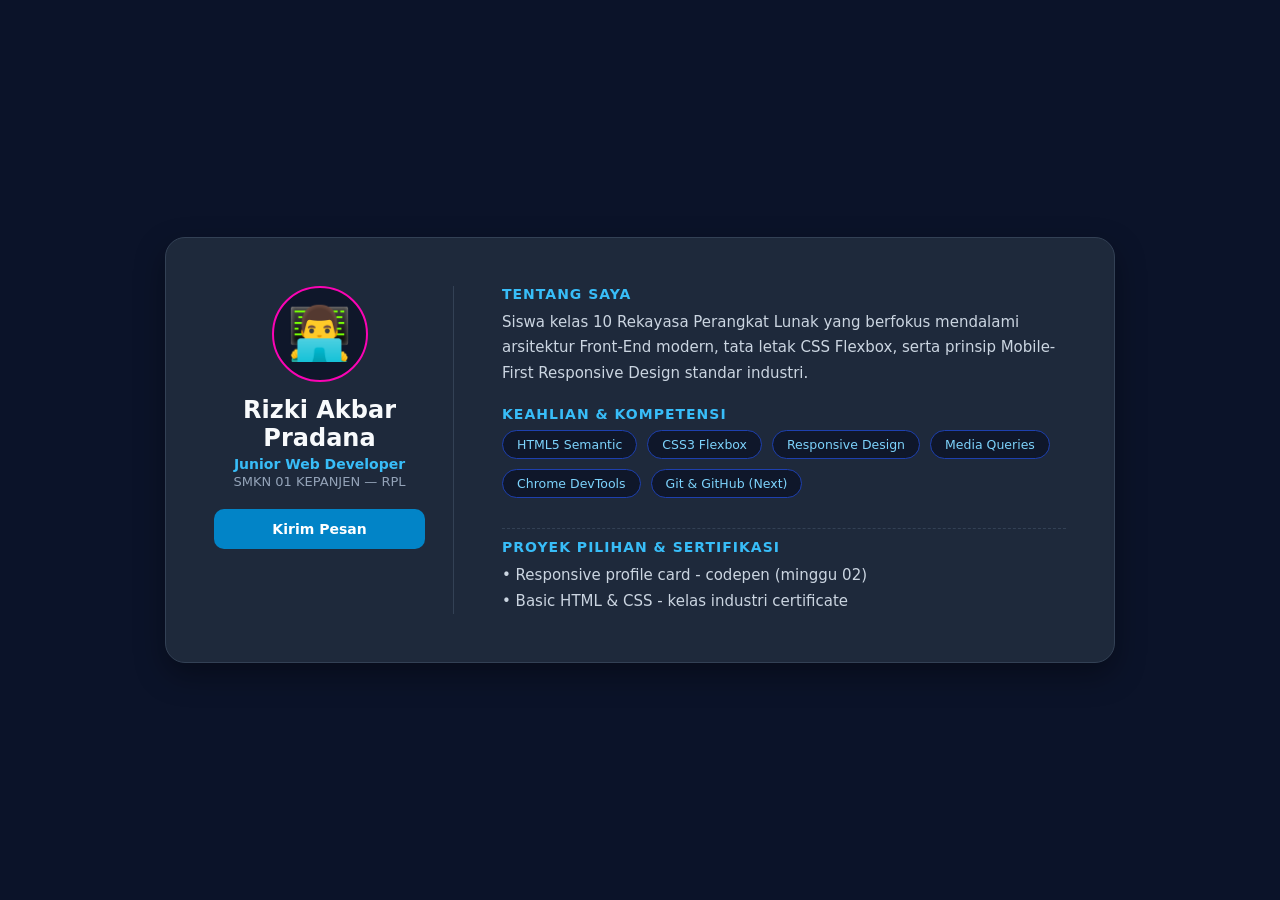
<file: Index.html>
<!DOCTYPE html>
<html lang="id">
<head>
  <meta charset="UTF-8">
  <meta name="viewport" content="width=device-width, initial-scale=1.0">
  <link rel="stylesheet" href="style.css">
  <title> Digital Responsive - [Rizki Akbar Pradana]</title>
</head>
<body>

  <main class="page-wrapper">
    <!-- Kartu Profil Utama -->
    <article class="profile-card">

      <!-- Kolom Kiri / Header Profil -->
      <header class="card-aside">
        <div class="avatar-box">
          <span class="avatar-icon">👨‍💻</span>
        </div>
        <h1 class="student-name">Rizki Akbar Pradana</h1>
        <p class="student-role">Junior Web Developer</p>
        <p class="student-school">SMKN 01 KEPANJEN — RPL</p>
        <a href="mailto:rizkiakbartugaskanesa@gmail.com" class="btn-contact">Kirim Pesan</a>
      </header>

      <!-- Kolom Kanan / Konten Detail -->
      <section class="card-content">
        <div class="bio-section">
          <h2 class="section-heading">Tentang Saya</h2>
          <p class="bio-text">
            Siswa kelas 10 Rekayasa Perangkat Lunak yang berfokus mendalami
            arsitektur Front-End modern, tata letak CSS Flexbox, serta prinsip
            Mobile-First Responsive Design standar industri.
          </p>
        </div>

        <div class="skills-section">
          <h2 class="section-heading">Keahlian & Kompetensi</h2>
          <div class="skill-matrix">
            <div class="skill-badge">HTML5 Semantic</div>
            <div class="skill-badge">CSS3 Flexbox</div>
            <div class="skill-badge">Responsive Design</div>
            <div class="skill-badge">Media Queries</div>
            <div class="skill-badge">Chrome DevTools</div>
            <div class="skill-badge">Git & GitHub (Next)</div>
          </div>
        </div>

        <!--tantangan: section baru (hanya muncul bagus di dekstop)-->
        <div class="extra-section">
          <h2 class="section-heading">Proyek Pilihan & Sertifikasi</h2>
          <p class="bio-text">
             • Responsive profile card - codepen (minggu 02)<br>
             • Basic HTML & CSS - kelas industri certificate
          </p>
        </div>
       </section>

      </article>
     </main>
  
</body>
</html>
</file>
<file: style.css>
/* ===== 1. RESET & VARIABEL GLOBAL ===== */
* {
  margin: 0;
  padding: 0;
  box-sizing: border-box;
}

body {
  font-family: 'Segoe UI', system-ui, -apple-system, sans-serif;
  background-color: #0b1329;/* latar gelap modern */
  color: #e2e8f0;
  min-height: 100vh;
  display: flex;
  justify-content: center;
  align-items: center;
  padding: 16px;
}

.page-wrapper {
  width: 100%;
  max-width: 820px;
}

/* ===== 2. KARTU PROFIL (MOBILE: COLUMN) ===== */
.profile-card {
  background-color: #1e293b;
  border: 1px solid #334155;
  border-radius: 20px;
  padding: 28px;
  box-shadow: 0 12px 30px rgba(0, 0, 0, 0.35);
  display: flex;
  flex-direction: column;/* bertumpuk vertikal di hp */
  gap: 24px;
}

/* ===== 3. BAGIAN ASIDE / HEADER PROFIL ===== */
.card-aside {
  display: flex;
  flex-direction: column;
  align-items: center;
  text-align: center;
  width: 100%;
  padding-bottom: 20px;
  border-bottom: 1px solid #334155;
  justify-content: center;
}

.avatar-box {
  width: 84px;
  height: 84px;
  background: #0f172a;
  border: 2px solid #fa04b4;
  border-radius: 50%;
  display: flex;
  justify-content: center;
  align-items: center;
  font-size: 46px;
  margin-bottom: 14px;/* efek transisi pada avatar */
  transition: transform 0.25s ease, box-shadow 0.25s ease;
  cursor: pointer;
}

/* tantangan: hover avatar membesar */
.avatar-box:hover {
  transform: scale(1.08);
  box-shadow: 0 0 18px rgba(249, 2, 188, 0.35);
}

.student-name {
  font-size: 24px;
  color: #f8fafc;
  font-weight: 700;
}

.student-role {
  color: #38bdf8;
  font-size: 14px;
  font-weight: 600;
  margin-top: 4px;
}

.student-school {
  color: #94a3b8;
  font-size: 13px;
  margin-top: 2px;
}

.btn-contact {
  margin-top: 20px;
  display: inline-block;
  width: 100%;/* tombol full lebar di hp */
  text-align: center;
  background-color: #0284c7;
  color: #ffffff;
  text-decoration: none;
  padding: 12px 20px;
  border-radius: 10px;
  font-weight: 600;
  font-size: 14px;
  transition: all 0.2s ease;
}

.btn-contact:hover {
  background-color: #0369a1;
  transform: translateY(-2px);
}

/* ===== 4. BAGIAN KONTEN DETAIL ===== */
.card-content {
  display: flex;
  flex-direction: column;
  gap: 20px;
}

.section-heading {
  font-size: 14px;
  color: #38bdf8;
  text-transform: uppercase;
  letter-spacing: 1px;
  margin-bottom: 8px;
  font-weight: 700;
}

.bio-text {
  font-size: 15px;
  line-height: 1.7;
  color: #cbd5e1;
}

/* Skill matrix dengan flex wrap */
.skill-matrix {
  display: flex;
  flex-wrap: wrap;/* otomatis turun baris jika layar sempit */
  gap: 10px;
}

.skill-badge {
  background-color: #0f172a;
  border: 1px solid #1e40af;
  color: #7dd3fc;
  padding: 6px 14px;
  border-radius: 20px;
  font-size: 12.5px;
  font-weight: 500;
  /* TANTANGAN: efek transisi pada badge */
  transition: all 0.2s ease;
  cursor: pointer;
}

/* hover badge bergeser ke ats */
.skill-badge:hover {
  border-color: #fa04c5;
  background-color: #fa06ee;
  color: #fcfafa;
  transform: translateY(-3px) scale(1.02);
  box-shadow: 0 8px 18px rgba(250, 68, 232, 0.532);
}

/* sembunyikan section extra secara default di mobile */
.extra-section {
  display: none;
}

/* ===== 5. RESPONSIVE MOBILE (>= 680px) ===== */
@media screen and (min-width: 680px) {
  body {
    padding: 32px;
  }

  .profile-card {
    flex-direction: row;/* berubag menjadi 2 kolom berdampingan*/
    align-items: stretch;
    padding: 36px;
    gap: 36px;
  }

  .card-aside {
    width: auto; /* lebar tetap untuk kolom aside di dekstop */
    flex: 0 0 240px;
    flex-shrink: 0;
    padding-bottom: 0px;
    padding-right: 28px;
    border-bottom: none; /* hilangkan garis bawah */
    border-right: 1px solid #334155; /* ganti dengan garis pembatas vertikal */
    justify-content: flex-start;
  }

  .avatar-box {
    width: 96px;
    height: 96px;
    font-size: 52px;
  }

  .student-name {
    font-size: 24px;
  }

  .btn-contact {
    width: 100%;
    margin-top: 20px;
  }

  .card-content {
    flex: 1; /* mengisi sisa ruang kosong di kanan */
    justify-content: center;
  }

  .bio-text {
    font-size: 15px;
  }
}

/* ===== 6. TANTANGAN: BREAKPOINT DEKSTOP LEBAR (>= 1024PX) ===== */
@media screen and (min-width: 1024px) {
  .page-wrapper {
    max-width:950px; /* melebarkan kontainer utama di dekstop */
  }

  .profile-card {
    padding : 48px;
    gap: 48px;
    background-color: #1e293b;
  }

  /* munculkan section extra khusus di layar lebar */
  .extra-section {
    display:block;
    margin-top: 10px;
    padding-top: 10px;
    border-top: 1px dashed #334155;
  }
}
</file>
<file: modul-2-desktop (2).css>
/* ===== 1. RESET & VARIABEL GLOBAL ===== */
* {
  margin: 0;
  padding: 0;
  box-sizing: border-box;
}

body {
  font-family: 'Segoe UI', system-ui, -apple-system, sans-serif;
  background-color: #0b1329;/* latar gelap modern */
  color: #e2e8f0;
  min-height: 100vh;
  display: flex;
  justify-content: center;
  align-items: center;
  padding: 16px;
}

.page-wrapper {
  width: 100%;
  max-width: 820px;
}

/* ===== 2. KARTU PROFIL (MOBILE: COLUMN) ===== */
.profile-card {
  background-color: #1e293b;
  border: 1px solid #334155;
  border-radius: 20px;
  padding: 28px;
  box-shadow: 0 12px 30px rgba(0, 0, 0, 0.35);
  display: flex;
  flex-direction: column;/* bertumpuk vertikal di hp */
  gap: 24px;
}

/* ===== 3. BAGIAN ASIDE / HEADER PROFIL ===== */
.card-aside {
  display: flex;
  flex-direction: column;
  align-items: center;
  text-align: center;
  width: 100%;
  padding-bottom: 20px;
  border-bottom: 1px solid #334155;
  justify-content: center;
}

.avatar-box {
  width: 84px;
  height: 84px;
  background: #0f172a;
  border: 2px solid #fa04b4;
  border-radius: 50%;
  display: flex;
  justify-content: center;
  align-items: center;
  font-size: 46px;
  margin-bottom: 14px;/* efek transisi pada avatar */
  transition: transform 0.25s ease, box-shadow 0.25s ease;
  cursor: pointer;
}

/* tantangan: hover avatar membesar */
.avatar-box:hover {
  transform: scale(1.08);
  box-shadow: 0 0 18px rgba(249, 2, 188, 0.35);
}

.student-name {
  font-size: 24px;
  color: #f8fafc;
  font-weight: 700;
}

.student-role {
  color: #38bdf8;
  font-size: 14px;
  font-weight: 600;
  margin-top: 4px;
}

.student-school {
  color: #94a3b8;
  font-size: 13px;
  margin-top: 2px;
}

.btn-contact {
  margin-top: 20px;
  display: inline-block;
  width: 100%;/* tombol full lebar di hp */
  text-align: center;
  background-color: #0284c7;
  color: #ffffff;
  text-decoration: none;
  padding: 12px 20px;
  border-radius: 10px;
  font-weight: 600;
  font-size: 14px;
  transition: all 0.2s ease;
}

.btn-contact:hover {
  background-color: #0369a1;
  transform: translateY(-2px);
}

/* ===== 4. BAGIAN KONTEN DETAIL ===== */
.card-content {
  display: flex;
  flex-direction: column;
  gap: 20px;
}

.section-heading {
  font-size: 14px;
  color: #38bdf8;
  text-transform: uppercase;
  letter-spacing: 1px;
  margin-bottom: 8px;
  font-weight: 700;
}

.bio-text {
  font-size: 15px;
  line-height: 1.7;
  color: #cbd5e1;
}

/* Skill matrix dengan flex wrap */
.skill-matrix {
  display: flex;
  flex-wrap: wrap;/* otomatis turun baris jika layar sempit */
  gap: 10px;
}

.skill-badge {
  background-color: #0f172a;
  border: 1px solid #1e40af;
  color: #7dd3fc;
  padding: 6px 14px;
  border-radius: 20px;
  font-size: 12.5px;
  font-weight: 500;
  /* TANTANGAN: efek transisi pada badge */
  transition: all 0.2s ease;
  cursor: pointer;
}

/* hover badge bergeser ke ats */
.skill-badge:hover {
  border-color: #fa04c5;
  background-color: #fa06ee;
  color: #fcfafa;
  transform: translateY(-3px) scale(1.02);
  box-shadow: 0 8px 18px rgba(250, 68, 232, 0.532);
}

/* sembunyikan section extra secara default di mobile */
.extra-section {
  display: none;
}

/* ===== 5. RESPONSIVE MOBILE (>= 680px) ===== */
@media screen and (min-width: 680px) {
  body {
    padding: 32px;
  }

  .profile-card {
    flex-direction: row;/* berubag menjadi 2 kolom berdampingan*/
    align-items: stretch;
    padding: 36px;
    gap: 36px;
  }

  .card-aside {
    width: auto; /* lebar tetap untuk kolom aside di dekstop */
    flex: 0 0 240px;
    flex-shrink: 0;
    padding-bottom: 0px;
    padding-right: 28px;
    border-bottom: none; /* hilangkan garis bawah */
    border-right: 1px solid #334155; /* ganti dengan garis pembatas vertikal */
    justify-content: flex-start;
  }

  .avatar-box {
    width: 96px;
    height: 96px;
    font-size: 52px;
  }

  .student-name {
    font-size: 24px;
  }

  .btn-contact {
    width: 100%;
    margin-top: 20px;
  }

  .card-content {
    flex: 1; /* mengisi sisa ruang kosong di kanan */
    justify-content: center;
  }

  .bio-text {
    font-size: 15px;
  }
}

/* ===== 6. TANTANGAN: BREAKPOINT DEKSTOP LEBAR (>= 1024PX) ===== */
@media screen and (min-width: 1024px) {
  .page-wrapper {
    max-width:950px; /* melebarkan kontainer utama di dekstop */
  }

  .profile-card {
    padding : 48px;
    gap: 48px;
    background-color: #1e293b;
  }

  /* munculkan section extra khusus di layar lebar */
  .extra-section {
    display:block;
    margin-top: 10px;
    padding-top: 10px;
    border-top: 1px dashed #334155;
  }
}
</file>
